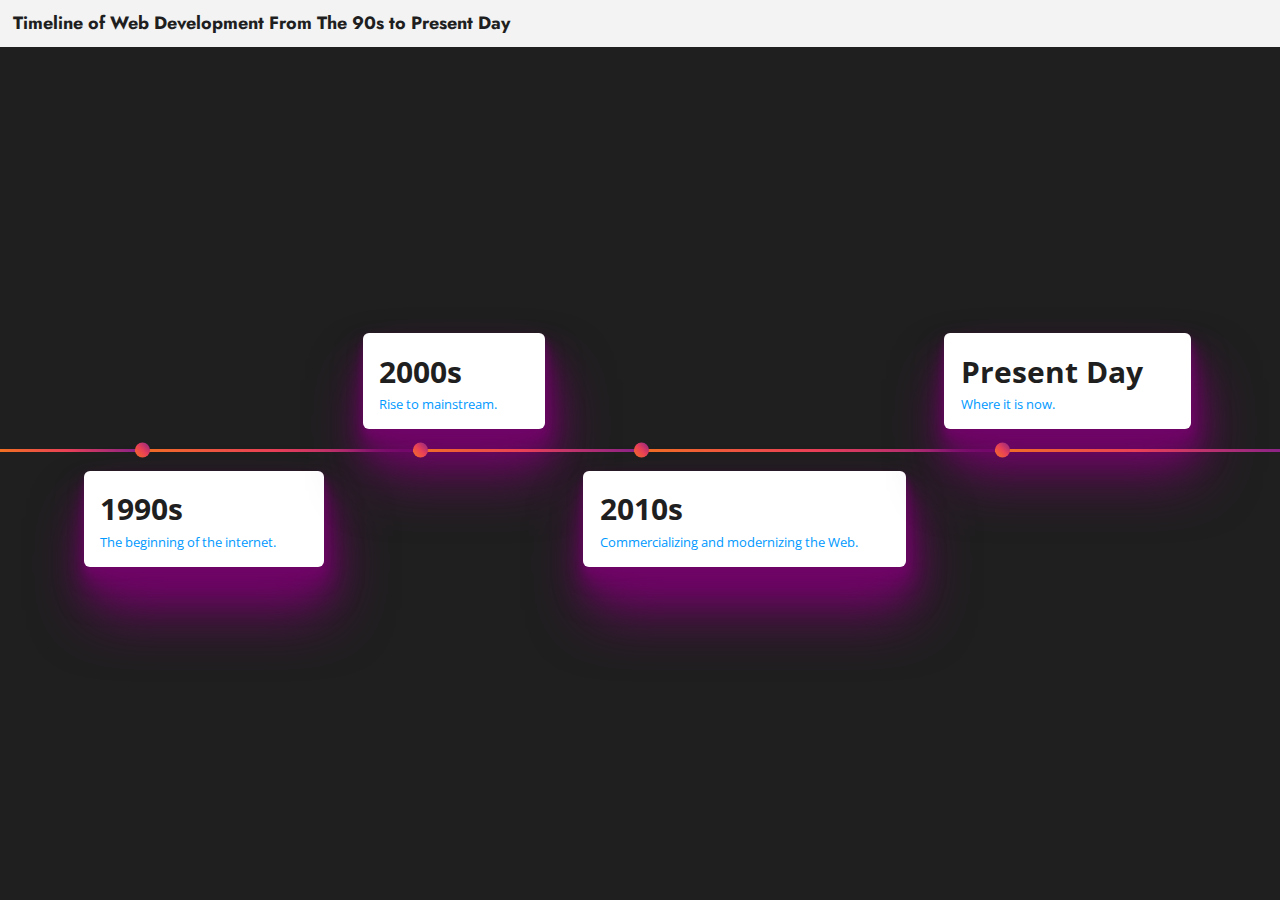
<file: index.html>
<!DOCTYPE html>

<html>
  <head>
    <meta charset="utf-8" />
    <meta http-equiv="X-UA-Compatible" content="IE=edge" />
    <title></title>
    <meta name="description" content="" />
    <meta name="viewport" content="width=device-width, initial-scale=1" />
    <link rel="stylesheet" href="home/index.css" type="text/css" />
    <link rel="stylesheet" href="normalize.css" type="text/css" />
    <link
      rel="stylesheet"
      href="https://fonts.googleapis.com/css2?family=Jost:wght@200;300;400&display=swap"
    />
    <link rel="stylesheet" href="https://fonts.googleapis.com/css?family=Open+Sans:400,400i,700" />
    <link rel="preconnect" href="https://fonts.googleapis.com" />
    <link rel="preconnect" href="https://fonts.gstatic.com" crossorigin />
  </head>
  <body>
    <header>
      <title>Timeline of Web Development From The 90s to Present Day</title>
    </header>
    <main class="design-section">
      <!-- Original Code 
        <div class="timeline">
        Well, The reason for this div is to fill space. 
This space is technically used for keeping dates, 
but I didn't find the need for dates. However, I'll provide 
you the styling for dates, so that you can use it if you 
wanted to.
        <div class="timeline-empty"></div>

        This is the class where the timeline graphics are 
housed in. Note that we have timeline-circle 
here for that pointer in timeline.

        <div class="timeline-middle">
          <div class="timeline-circle"></div>
        </div>
        <div class="timeline-component timeline-content">
          <h3>HTML</h3>
          <a>Some Text</a>
        </div>
        <div class="timeline-component timeline-content">
          <h3>CSS</h3>
          <paSome Text.</a>
        </div>
        <div class="timeline-middle">
          <div class="timeline-circle"></div>
        </div>
        <div class="timeline-empty"></div>

        <div class="timeline-empty"></div>

        <div class="timeline-middle">
          <div class="timeline-circle"></div>
        </div>
        <div class="timeline-component timeline-content">
          <h3>Javascript</h3>
          <paSome Text.</a>
        </div>
      </div>  -->
      <div class="timeline">  
        <div class="timeline-empty extra"></div> 
        <div class="timeline-middle">
        </div> 
        <div class="timeline-empty"></div> 
        <div class="timeline-empty"></div> 
        <div class="timeline-middle">
          <div class="timeline-circle"></div>
        </div>
        <div class="timeline-component timeline-content">
          <h3>1990s</h3> 
          <a href="/pages/90sPage.html">The beginning of the internet.</a>
        </div>
        <div class="timeline-component timeline-content">
          <h3>2000s</h3>
          <a href="/pages/2000sPage.html">Rise to mainstream.</a>
        </div>
        <div class="timeline-middle">
          <div class="timeline-circle"></div>
        </div>
        <div class="timeline-empty"></div>
        <div class="timeline-empty"></div>
        <div class="timeline-middle">
          <div class="timeline-circle"></div>
        </div>
        <div class="timeline-component timeline-content">
          <h3>2010s</h3>
          <a href = "pages/2010sPage.html">Commercializing and modernizing the Web.</a>
        </div>
        <div class="timeline-component timeline-content">
          <h3>Present Day</h3>
          <a href = "pages/2020sPage.html">Where it is now.</a>
        </div>
        <div class="timeline-middle">
          <div class="timeline-circle"></div>
        </div>
        <div class="timeline-empty"></div>
      </div>
    </main>  
    <script src="home/index.js" defer></script>
  </body>
</html>
</file>
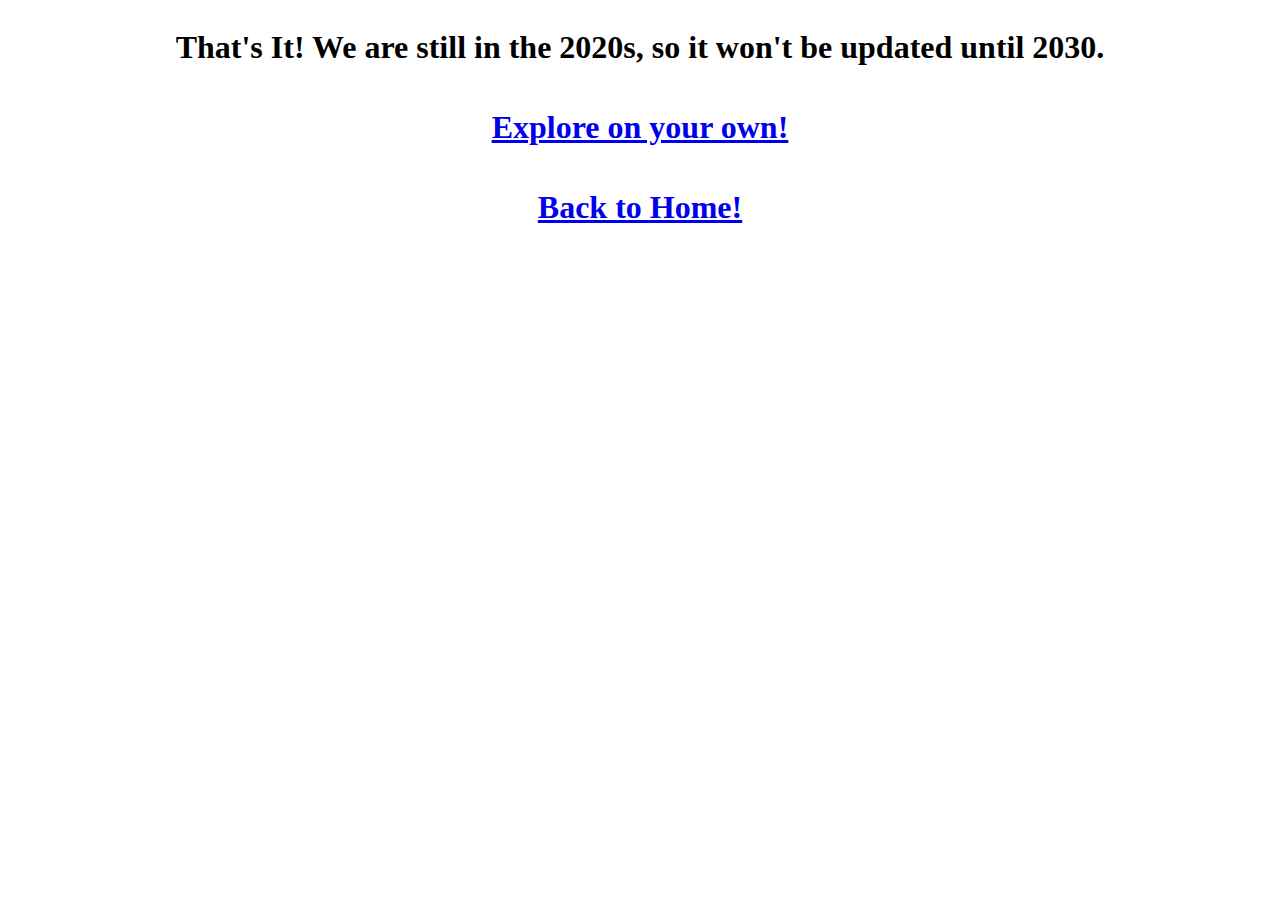
<file: pages/2020sPage.html>
<!DOCTYPE html>
<html lang="en">
<head>
    <meta charset="UTF-8">
    <meta name="viewport" content="width=device-width, initial-scale=1.0">
    <title>Document</title>
</head>
<body style="display:flex; justify-content: center;align-items: center;flex-direction: column;">
   <h1>That's It! We are still in the 2020s, so it won't be updated until 2030.</h1>  
   <h1><a href = "https://www.youtube.com/watch?v=dQw4w9WgXcQ">Explore on your own!</a></h1>  
   <h1><a href = "/index.html">Back to Home!</a></h1> 
</body>
</html>
</file>
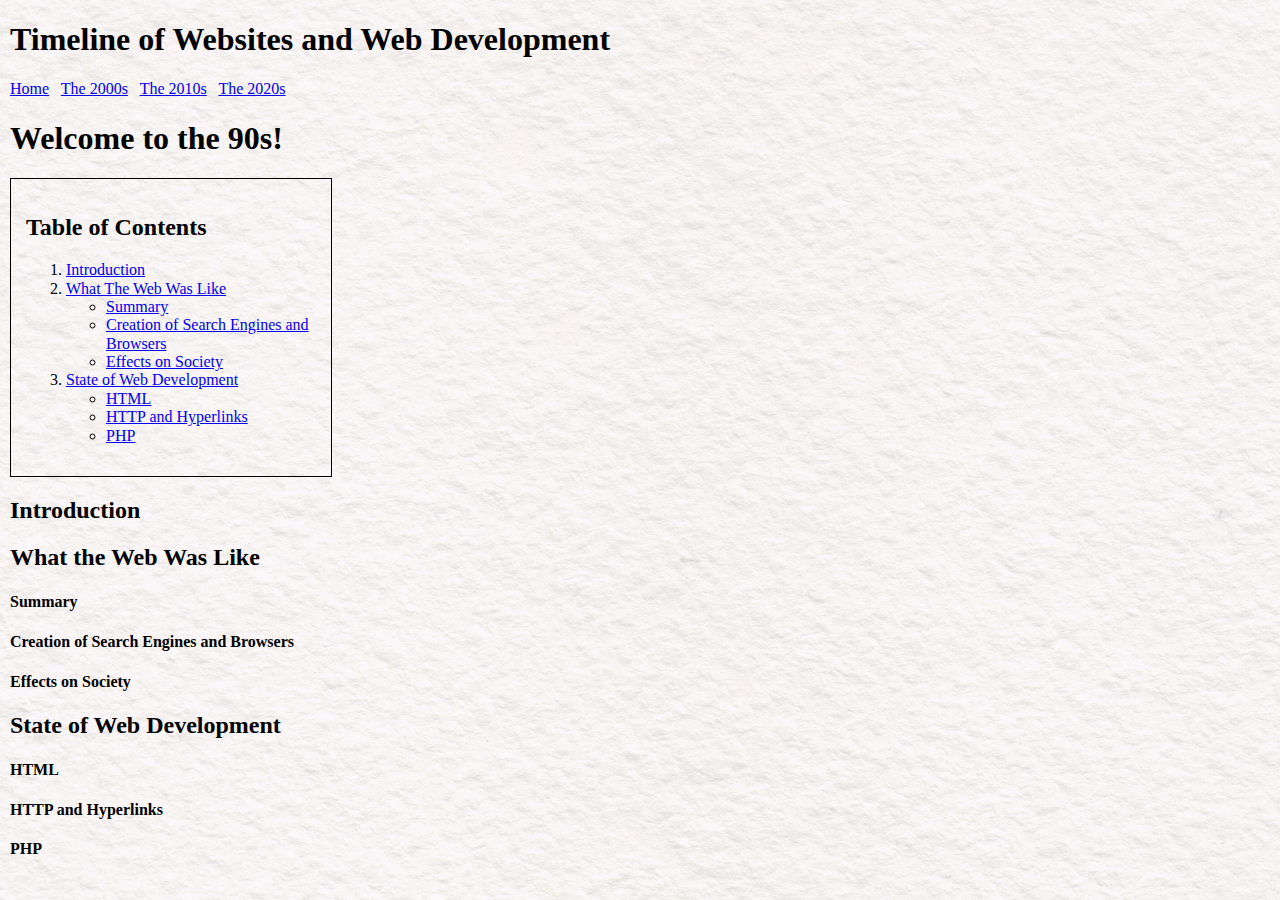
<file: pages/90sPage.html>
<!DOCTYPE html>
<html lang="en">
  <head>
    <meta charset="UTF-8" />
    <meta name="viewport" content="width=device-width, initial-scale=1.0" />
    <title>Timeline of Wesites and Web Development, The 1990s!</title>
    <link rel="stylesheet" href="/normalize.css" type="text/css" />
  </head>
  <body
    style="
      background-image: url(../90sWebsite/olga-thelavart-vS3idIiYxX0-unsplash.jpg);
      background-repeat: no-repeat;
      background-size: cover;
    "
  >
    <dialog>
      <p>
        Hi, this page is not responsive to maintain the realistic feel of websites in the 1990s.
      </p>
      <br />
      <p>
        So it would be best if on your mobile device you went into changed the view from mobile to
        desktop
      </p>
      <form method="dialog">
        <button>OK</button>
      </form>
    </dialog>
    <header style="margin-left: 10px">
      <h1>Timeline of Websites and Web Development</h1>
      <div style="position: relative; right: 0; display: inline">
        <a href="/index.html">Home</a>
        &nbsp;
        <a href="2000sPage.html">The 2000s</a>
        &nbsp;
        <a href="2010sPage.html">The 2010s</a>
        &nbsp;
        <a href="2020sPage.html">The 2020s</a>
      </div>
    </header>
    <h1 style="margin-left: 10px">Welcome to the 90s!</h1>
    <div
      style="border: solid 1px black; padding: 15px; width: 290px; margin-left: 10px"
      id="tableOfContents"
    >
      <h2>Table of Contents</h2>
      <ol>
        <li><a href="#introduction">Introduction</a></li>
        <li>
          <a href="#generalWebInfo">What The Web Was Like</a>
          <ul>
            <li><a href="#summary">Summary</a></li>
            <li><a href="#searchEnginesAndBrowsers">Creation of Search Engines and Browsers</a></li>
            <li><a href="#effectsOnSociety">Effects on Society</a></li>
          </ul>
        </li>
        <li>
          <a href="#webDevInfo">State of Web Development</a>
          <ul>
            <li><a href="#html">HTML</a></li>
            <li><a href="#httpAndHyperLinks">HTTP and Hyperlinks</a></li>
            <li><a href="#php">PHP</a></li>
          </ul>
        </li>
      </ol>
    </div>
    <div style="margin-left: 10px" id="introduction">
      <h2>Introduction</h2>
      <p></p>
    </div>
    <div style="margin-left: 10px" id="generalWebInfo">
      <h2>What the Web Was Like</h2>
      <h4 id="summary">Summary</h4>
      <p></p>
      <h4 id="searchEnginesAndBrowsers">Creation of Search Engines and Browsers</h4>
      <p></p>
      <h4 id="effectsOnSociety">Effects on Society</h4>
      <p></p>
    </div>
    <div style="margin-left: 10px" id="webDevInfo">
      <h2>State of Web Development</h2>
      <h4>HTML</h4>
      <p></p>
      <h4>HTTP and Hyperlinks</h4>
      <p></p>
      <h4>PHP</h4>
      <p></p>
    </div>
  </body>
</html>
</file>
<file: home/index.css>
:root {
  --shadow-color: 305deg 91% 23%;
  --shadow-elevation-low: 0px 0.3px 0.4px hsl(var(--shadow-color) / 0.36),
    0.2px 1.5px 2px -1.2px hsl(var(--shadow-color) / 0.78);
  --shadow-elevation-medium: 0px 0.3px 0.4px hsl(var(--shadow-color) / 0.34),
    0.4px 2.2px 3px -0.6px hsl(var(--shadow-color) / 0.6),
    1.2px 7.4px 10px -1.2px hsl(var(--shadow-color) / 0.86);
  --shadow-elevation-high: 0px 0.3px 0.4px hsl(var(--shadow-color) / 0.37),
    0.9px 5.8px 7.8px -0.3px hsl(var(--shadow-color) / 0.55),
    2px 12.2px 16.4px -0.6px hsl(var(--shadow-color) / 0.72),
    3.8px 23.7px 31.9px -0.9px hsl(var(--shadow-color) / 0.9),
    7.2px 44.4px 59.7px -1.2px hsl(var(--shadow-color) / 1);
} 
@keyframes comeFromTop {
	0% {
		opacity: 0;
		transform: translateY(-250px);
	}

	100% {
		opacity: 1;
		transform: translateY(0);
	}
} 
@keyframes expandWidth {
	0% {
		transform: scaleX(0);
		transform-origin: 0% 0%;
	}

	100% {
		transform: scaleX(1);
		transform-origin: 0% 0%;
	}
}
@keyframes expandHeight {
	0% {
		transform: scaleY(0);
		transform-origin: 100% 0%;
	}

	100% {
		transform: scaleY(1);
		transform-origin: 100% 0%;
	}
}
body {
  font-family: Jost, "Open Sans", sans-serif;
}
header, footer {
  background-color: #f3f3f3;
  width: 100%;
  height: auto;
  position: fixed;
  z-index: 5;
  font-family: Jost;
  padding: clamp(0.5rem, 1.5vw, 0.825rem); 
  top: 0; 
  animation: comeFromTop 1.25s ease 0s 1 normal forwards;
} 
header > title{
  font-size: clamp(10px, 2vw, 18px);
  display: block;
  font-weight: 700;
  color: #1f1f1f;
}  
a,a:visited, a:any-link { 
  color: #0099ff; 
  text-decoration: none; 
} 
a:hover { 
  color:#005e9c
}
.design-section {
  display: flex;
  flex-direction: column;
  align-items: center;
  justify-content: center;
  background-color: #1f1f1f;
  min-height: 100vh;
  font-family: Jost; 
}
.design {
  display: flex;
  align-items: center;
  justify-content: center;
}
.timeline {
  display: grid;
  height: 80%;
  width: 100%;
  grid-template-rows: 1fr 3px 1fr; 
  grid-template-columns: auto; 
  grid-auto-flow: column; 
  
}
.timeline-middle {
  position: relative;
  background-image: linear-gradient(45deg, #f27121, #e94057, #8a2387); 
  height: 3px;
  width: 100%;  
  animation: expandWidth 1s ease 0s 1 normal forwards;
}  
.extra { 
  padding: 1.05rem; 
  background-color: #1f1f1f; 
  width:70px 
}
.timeline-content { 
  padding: 1.05rem;
  background: white;
  -webkit-box-shadow: var(--shadow-elevation-high);
  font-family: "Open Sans", sans-serif;
  border-radius: 5px;
  color: #1f1f1f;
  transition: 0.6s ease;
  margin: 1.2rem;
  border-radius: 6px;
  position: relative; 
  left: -70px;  
  cursor:default;
} 
.timeline-content > h3 {
  font-size: clamp(18px, 2.5vw, 1.85rem);
  margin: 5px 0;
}
.timeline-content > p,
.timeline-content > a {
  font-size: clamp(10px, 1vw, 0.85rem); 
  transition: inherit;
}  
.timeline-circle {  
  border-radius: 50%;  
  width: 15px;
  height: 15px;
  border-radius: 50%;
  background-image: linear-gradient(45deg, #f27121, #e94057, #8a2387);  
  position:absolute; 
  left: 0; 
  top: 50%; 
  transform: translate(0, -50%); 
  -webkit-transform: translate(0, -50%);
}

@media screen and (max-width: 768px) {
  .design-section {
    display: flex;
    flex-direction: column;
    align-items: center;
    justify-content: center;
  } 
  .extra { 
    height:70px; 
    width: 3px
  }
  .timeline {
    display: grid;
    grid-template-columns: 1fr 3px 1fr; 
    grid-template-rows: auto; 
    width: 80%;
    height: auto; 
    grid-auto-flow: row;
  } 
  .timeline-middle-extra { 
    display: none; 
    height: 100%;
    width: 3px; 
  }
  .timeline-content {
    margin: 0.8rem;
    top: -50px;  
    left: 0px
  }
  .timeline-middle {
    width: 3px;
    height: 100%; 
    animation: expandHeight 1s ease 0s 1 normal forwards;
  }
  .main-middle {
    opacity: 0;
  }
  .timeline-circle {
    position: absolute;
    top: 0;
    left: 50%;
    -webkit-transform: translateX(-50%);
    transform: translateX(-50%);
  }
}
</file>
